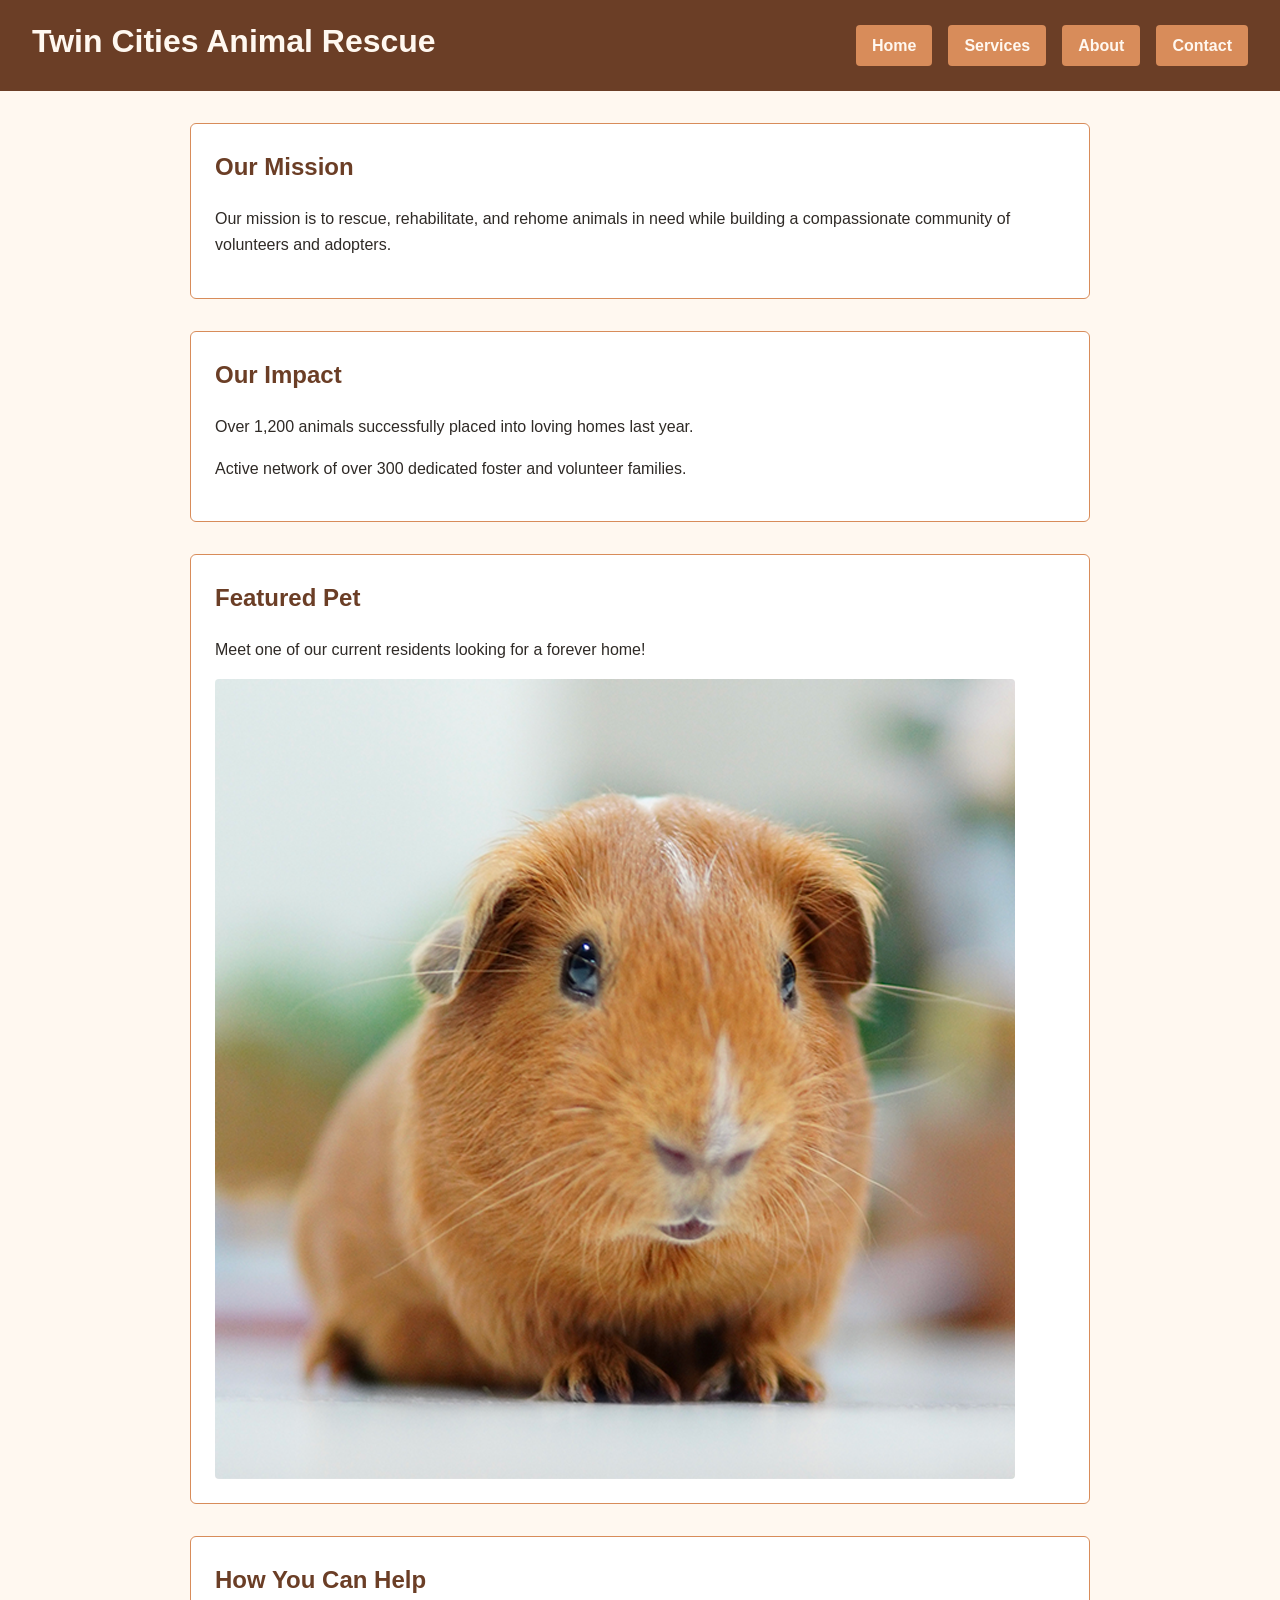
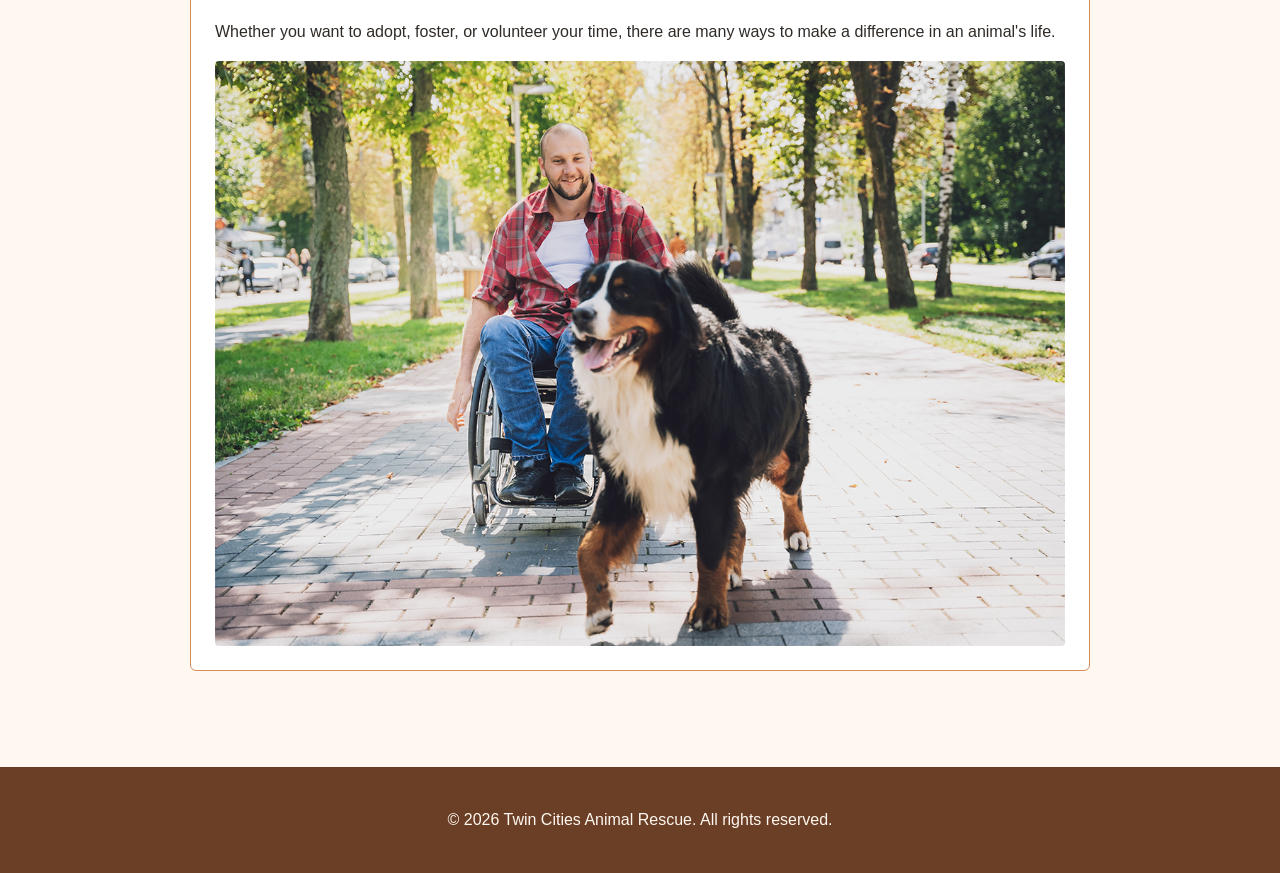
<file: index.html>
<!DOCTYPE html>
<html lang="en">
<head>
    <meta charset="UTF-8">
    <meta name="viewport" content="width=device-width, initial-scale=1.0">
    <title>Twin Cities Animal Rescue - Home</title>
    <link rel="stylesheet" href="CSS/style.css">
    <script src="Java/script.js" defer></script>
</head>
<body>
    <header>
        <h1>Twin Cities Animal Rescue</h1>
        <nav>
            <ul>
                <li><a href="index.html">Home</a></li>
                <li><a href="services.html">Services</a></li>
                <li><a href="about.html">About</a></li>
                <li><a href="contact.html">Contact</a></li>
            </ul>
        </nav>
    </header>

    <main>
        <section>
            <h2>Our Mission</h2>
            <p>Our mission is to rescue, rehabilitate, and rehome animals in need while building a compassionate community of volunteers and adopters.</p>
        </section>

        <section>
            <h2>Our Impact</h2>
            <p>Over 1,200 animals successfully placed into loving homes last year.</p>
            <p>Active network of over 300 dedicated foster and volunteer families.</p>
        </section>

        <section>
            <h2>Featured Pet</h2>
            <p>Meet one of our current residents looking for a forever home!</p>
            <img src="assets/rescue-pet_c.png" alt="A friendly rescue dog looking eagerly toward the camera">
        </section>

        <section>
            <h2>How You Can Help</h2>
            <p>Whether you want to adopt, foster, or volunteer your time, there are many ways to make a difference in an animal's life.</p>
            
            <picture>
                <source media="(min-width: 800px)" srcset="assets/rescue-feature-large_c.png">
                <img src="assets/rescue-feature-small_c.png" alt="Volunteers interacting with rescue animals at a community event">
            </picture>
        </section>

    </main>

    <footer>
        <p>&copy; 2026 Twin Cities Animal Rescue. All rights reserved.</p>
    </footer>
</body>
</html>
</file>
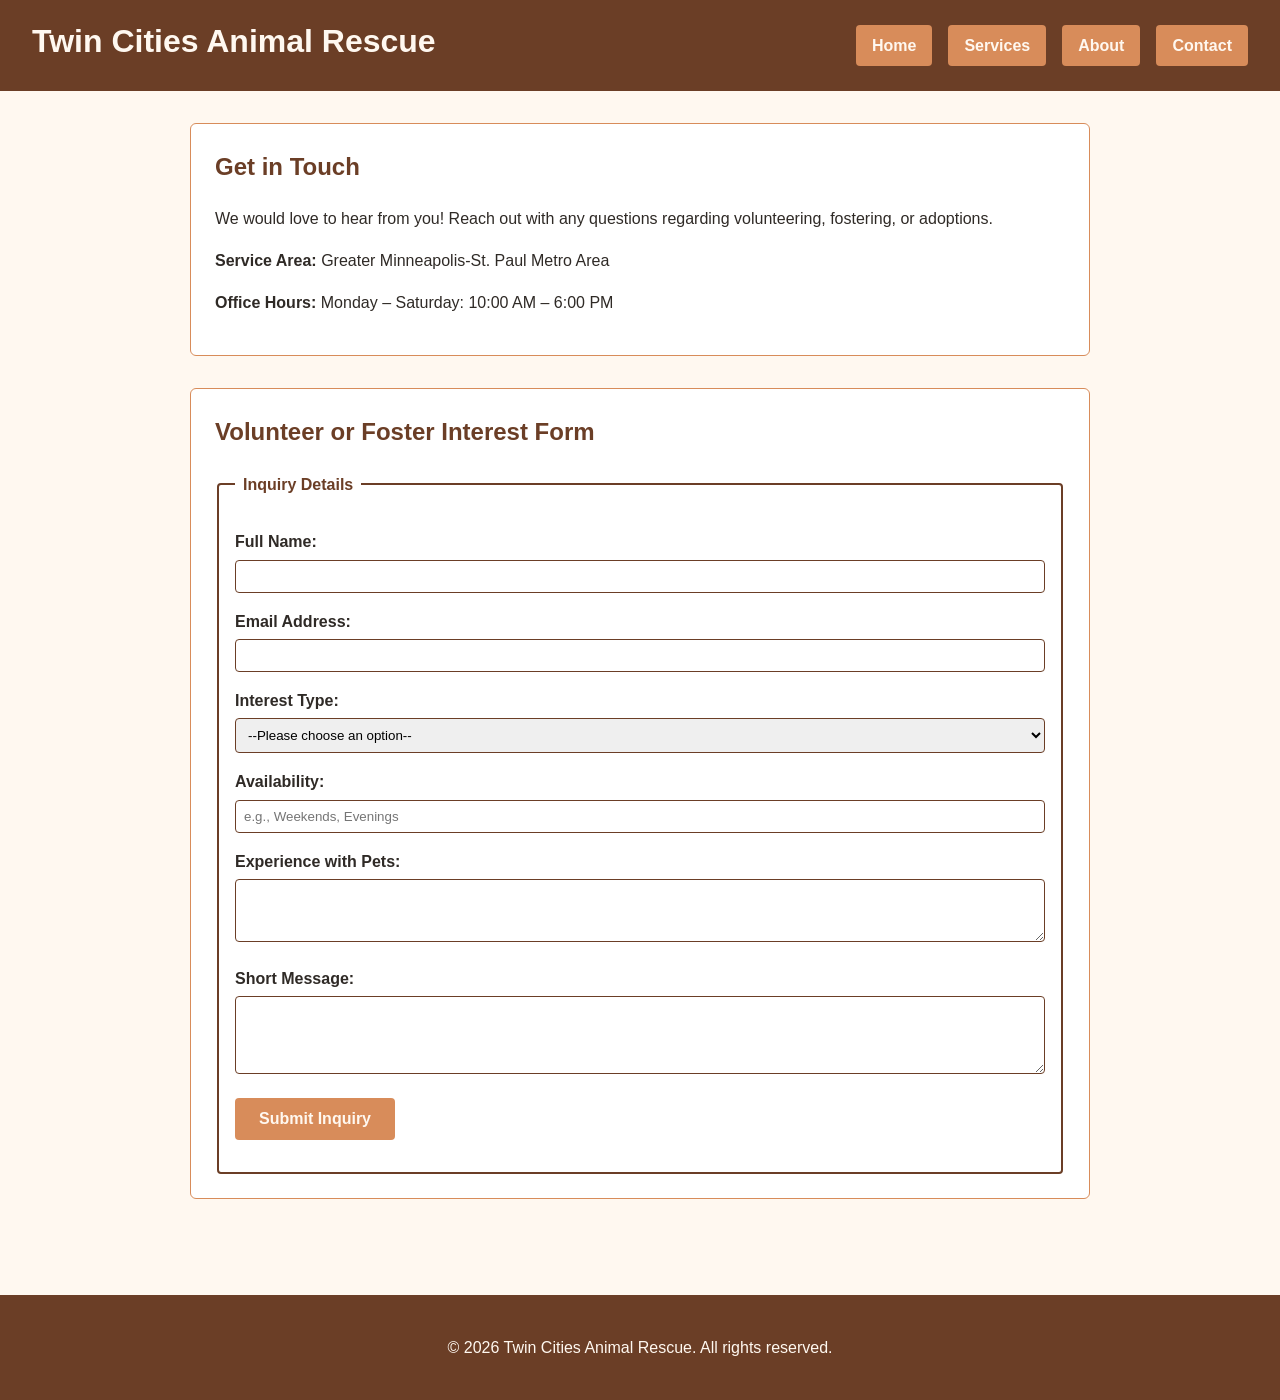
<file: contact.html>
<!DOCTYPE html>
<html lang="en">
<head>
    <meta charset="UTF-8">
    <meta name="viewport" content="width=device-width, initial-scale=1.0">
    <title>Twin Cities Animal Rescue - Contact</title>
    <link rel="stylesheet" href="CSS/style.css">
    <script src="Java/script.js" defer></script>
</head>
<body>
    <header>
        <h1>Twin Cities Animal Rescue</h1>
        <nav>
            <ul>
                <li><a href="index.html">Home</a></li>
                <li><a href="services.html">Services</a></li>
                <li><a href="about.html">About</a></li>
                <li><a href="contact.html">Contact</a></li>
            </ul>
        </nav>
    </header>

    <main>
        <section>
            <h2>Get in Touch</h2>
            <p>We would love to hear from you! Reach out with any questions regarding volunteering, fostering, or adoptions.</p>
            
            <p><strong>Service Area:</strong> Greater Minneapolis-St. Paul Metro Area</p>
            <p><strong>Office Hours:</strong> Monday – Saturday: 10:00 AM – 6:00 PM</p>
        </section>

        <section>
    <h2>Volunteer or Foster Interest Form</h2>
    <form id="inquiry-form" action="#" method="POST">
        <fieldset>
            <legend>Inquiry Details</legend>
            
            <p>
                <label for="name">Full Name:</label>
                <input type="text" id="name" name="name">
                <span id="name-error" style="display: block; font-size: 0.85rem; margin-top: 3px; color: red;"></span>
            </p>

            <p>
                <label for="email">Email Address:</label>
                <input type="text" id="email" name="email">
                <span id="email-error" style="display: block; font-size: 0.85rem; margin-top: 3px; color: red;"></span>
            </p>

            <p>
                <label for="interest">Interest Type:</label>
                <select id="interest" name="interest">
                    <option value="">--Please choose an option--</option>
                    <option value="volunteer">Volunteer</option>
                    <option value="foster">Foster</option>
                    <option value="adoption">Adoption Information</option>                    
                </select>
                <span id="interest-error" style="display: block; font-size: 0.85rem; margin-top: 3px; color: red;"></span>
            </p>

            <p>
                <label for="availability">Availability:</label>
                <input type="text" id="availability" name="availability" placeholder="e.g., Weekends, Evenings">
            </p>

            <p>
                <label for="experience">Experience with Pets:</label>
                <textarea id="experience" name="experience" rows="3"></textarea>
            </p>

            <p>
                <label for="message">Short Message:</label>
                <textarea id="message" name="message" rows="4"></textarea>
            </p>

            <p>
                <button type="submit">Submit Inquiry</button>
            </p>
        </fieldset>
    </form>
</section>
    </main>

    <footer>
        <p>&copy; 2026 Twin Cities Animal Rescue. All rights reserved.</p>
    </footer>
</body>
</html>
</file>
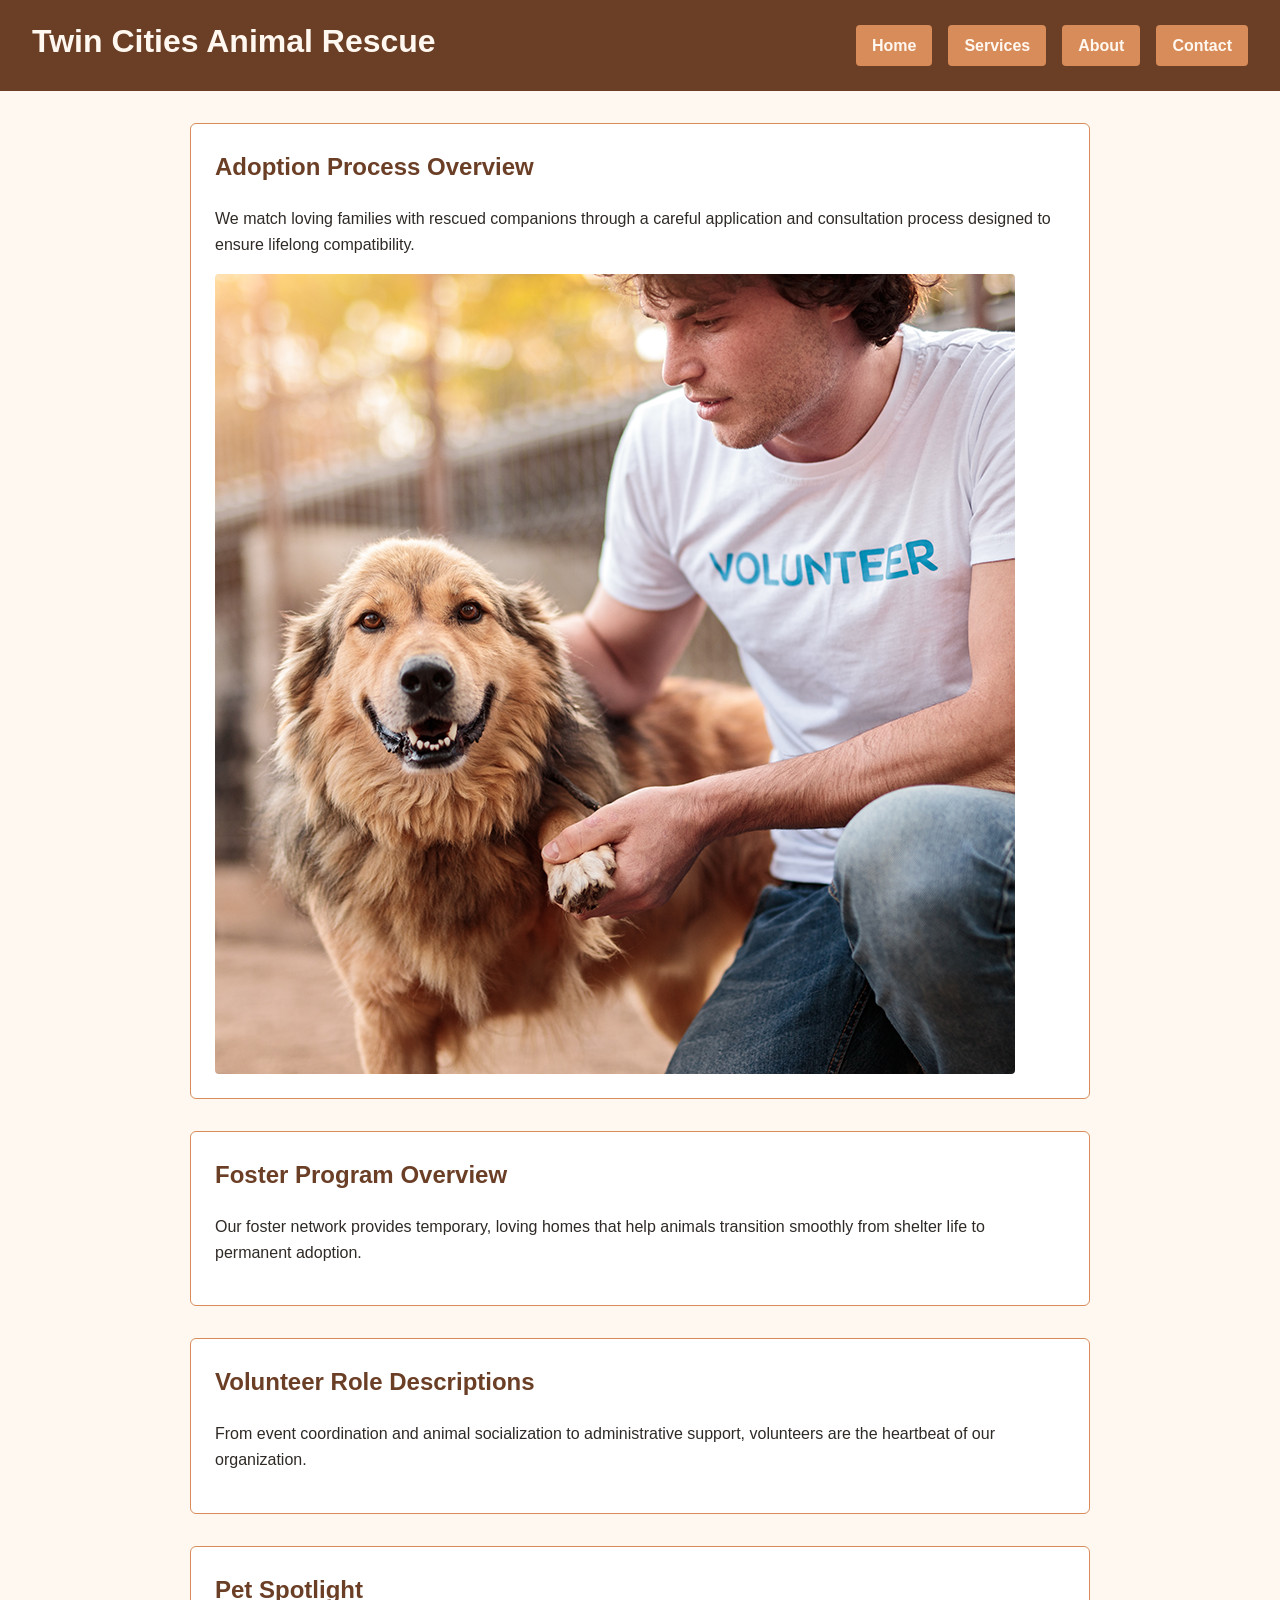
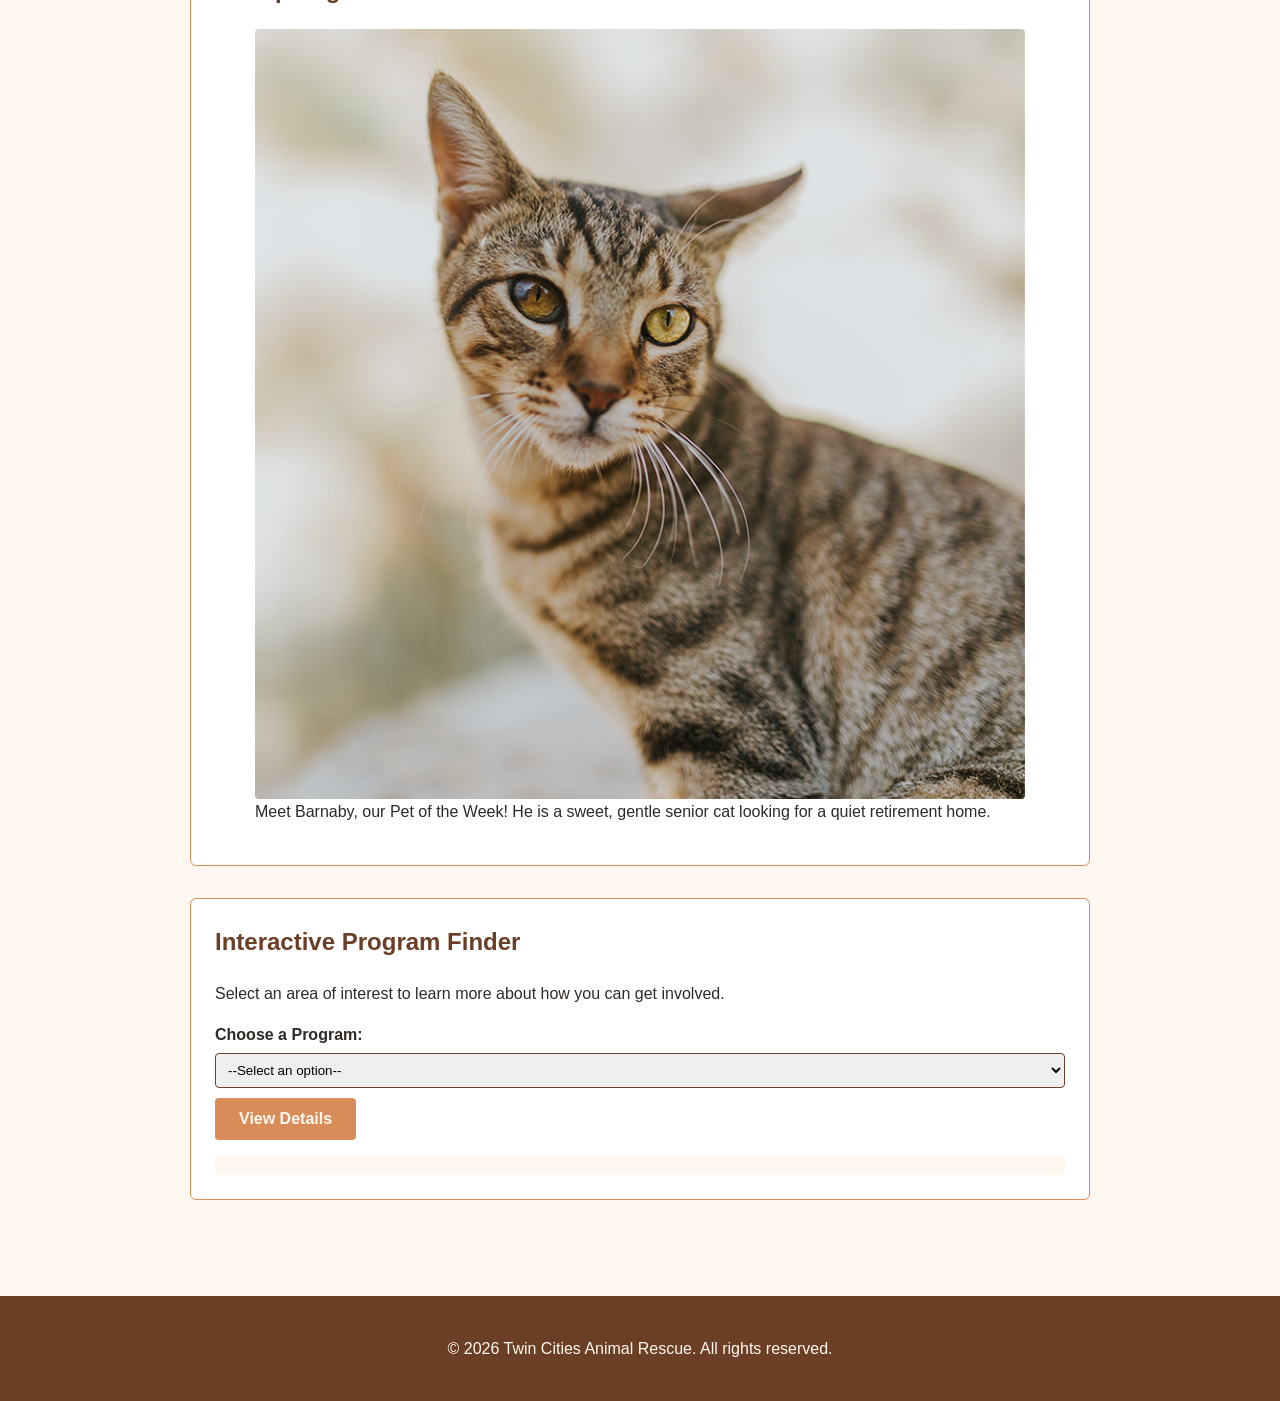
<file: services.html>
<!DOCTYPE html>
<html lang="en">
<head>
    <meta charset="UTF-8">
    <meta name="viewport" content="width=device-width, initial-scale=1.0">
    <title>Twin Cities Animal Rescue - Services</title>
    <link rel="stylesheet" href="CSS/style.css">
    <script src="Java/script.js" defer></script>
</head>
<body>
    <header>
        <h1>Twin Cities Animal Rescue</h1>
        <nav>
            <ul>
                <li><a href="index.html">Home</a></li>
                <li><a href="services.html">Services</a></li>
                <li><a href="about.html">About</a></li>
                <li><a href="contact.html">Contact</a></li>
            </ul>
        </nav>
    </header>

    <main>
        <section>
            <h2>Adoption Process Overview</h2>
            <p>We match loving families with rescued companions through a careful application and consultation process designed to ensure lifelong compatibility.</p>
            <img src="assets/rescue-volunteer_c.png" alt="A volunteer happily interacting with a rescue animal">
        </section>

        <section>
            <h2>Foster Program Overview</h2>
            <p>Our foster network provides temporary, loving homes that help animals transition smoothly from shelter life to permanent adoption.</p>
        </section>

        <section>
            <h2>Volunteer Role Descriptions</h2>
            <p>From event coordination and animal socialization to administrative support, volunteers are the heartbeat of our organization.</p>
        </section>

        <section>
            <h2>Pet Spotlight</h2>
            <figure>
                <img src="assets/rescue-pet-spotlight_c.png" alt="Spotlight rescue cat relaxing comfortably in a sunny room">
                <figcaption>Meet Barnaby, our Pet of the Week! He is a sweet, gentle senior cat looking for a quiet retirement home.</figcaption>
            </figure>
        </section>

        <section>
    <h2>Interactive Program Finder</h2>
    <p>Select an area of interest to learn more about how you can get involved.</p>
    
    <form id="program-form">
        <label for="program-choice">Choose a Program:</label>
        <select id="program-choice" name="program-choice">
            <option value="">--Select an option--</option>
            <option value="foster">Foster Care Program</option>
            <option value="volunteer">Shelter Volunteer</option>
            <option value="adoption">Adoption Services</option>
        </select>
        <button type="submit" style="margin-top: 10px;">View Details</button>
    </form>

    <div id="program-info" style="margin-top: 15px; padding: 10px; background: #FFF8F0; border-radius: 4px;"></div>
</section>

    </main>

    <footer>
        <p>&copy; 2026 Twin Cities Animal Rescue. All rights reserved.</p>
    </footer>
</body>
</html>
</file>
<file: CSS/style.css>
/* --- Global Styles & Color Palette --- */
body {
    background-color: #FFF8F0; /* Cream */
    color: #2F2A26;          /* Charcoal body text */
    font-family: Arial, sans-serif;
    margin: 0;
    padding: 0;
    line-height: 1.6;
}

/* --- Header & Navigation (Flexbox) --- */
header {
    background-color: #6B3E26; /* Brown */
    color: #FFF8F0;
    padding: 1rem 2rem;
    display: flex;
    flex-direction: column;
    align-items: center;
    text-align: center;
}

header h1 {
    margin: 0 0 0.5rem 0;
    color: #FFF8F0;
}

nav ul {
    list-style: none;
    padding: 0;
    margin: 0;
    display: flex;
    flex-direction: column;
    gap: 0.5rem;
}

nav a {
    color: #FFF8F0;
    text-decoration: none;
    background-color: #D88C5A; /* Peach accent */
    padding: 0.5rem 1rem;
    border-radius: 4px;
    display: inline-block;
    font-weight: bold;
}

nav a:hover {
    background-color: #FFF8F0;
    color: #6B3E26;
}

/* --- Main Content Layout --- */
main {
    padding: 2rem;
    max-width: 900px;
    margin: 0 auto;
}

section {
    background-color: #ffffff;
    border: 1px solid #D88C5A;
    margin-bottom: 2rem;
    padding: 1.5rem;
    border-radius: 6px;
}

h2 {
    color: #6B3E26;
    margin-top: 0;
}

/* --- Media & Form Elements --- */
img, picture img, video {
    max-width: 100%;
    height: auto;
    display: block;
    margin-top: 1rem;
    border-radius: 4px;
}

fieldset {
    border: 2px solid #6B3E26;
    padding: 1rem;
    border-radius: 4px;
}

legend {
    font-weight: bold;
    color: #6B3E26;
    padding: 0 0.5rem;
}

form p {
    margin-bottom: 1rem;
}

label {
    display: block;
    margin-bottom: 0.3rem;
    font-weight: bold;
}

input, select, textarea {
    width: 100%;
    padding: 0.5rem;
    border: 1px solid #6B3E26;
    border-radius: 4px;
    box-sizing: border-box;
}

button[type="submit"] {
    background-color: #D88C5A;
    color: #FFF8F0;
    border: none;
    padding: 0.75rem 1.5rem;
    font-size: 1rem;
    font-weight: bold;
    border-radius: 4px;
    cursor: pointer;
}

button[type="submit"]:hover {
    background-color: #6B3E26;
}

/* --- Footer --- */
footer {
    text-align: center;
    padding: 1.5rem;
    background-color: #6B3E26;
    color: #FFF8F0;
    margin-top: 2rem;
}

/* --- Media Query for Larger Screens (Responsive Design) --- */
@media (min-width: 768px) {
    header {
        flex-direction: row;
        justify-content: space-between;
        text-align: left;
    }

    nav ul {
        flex-direction: row;
        gap: 1rem;
    }
}
</file>
